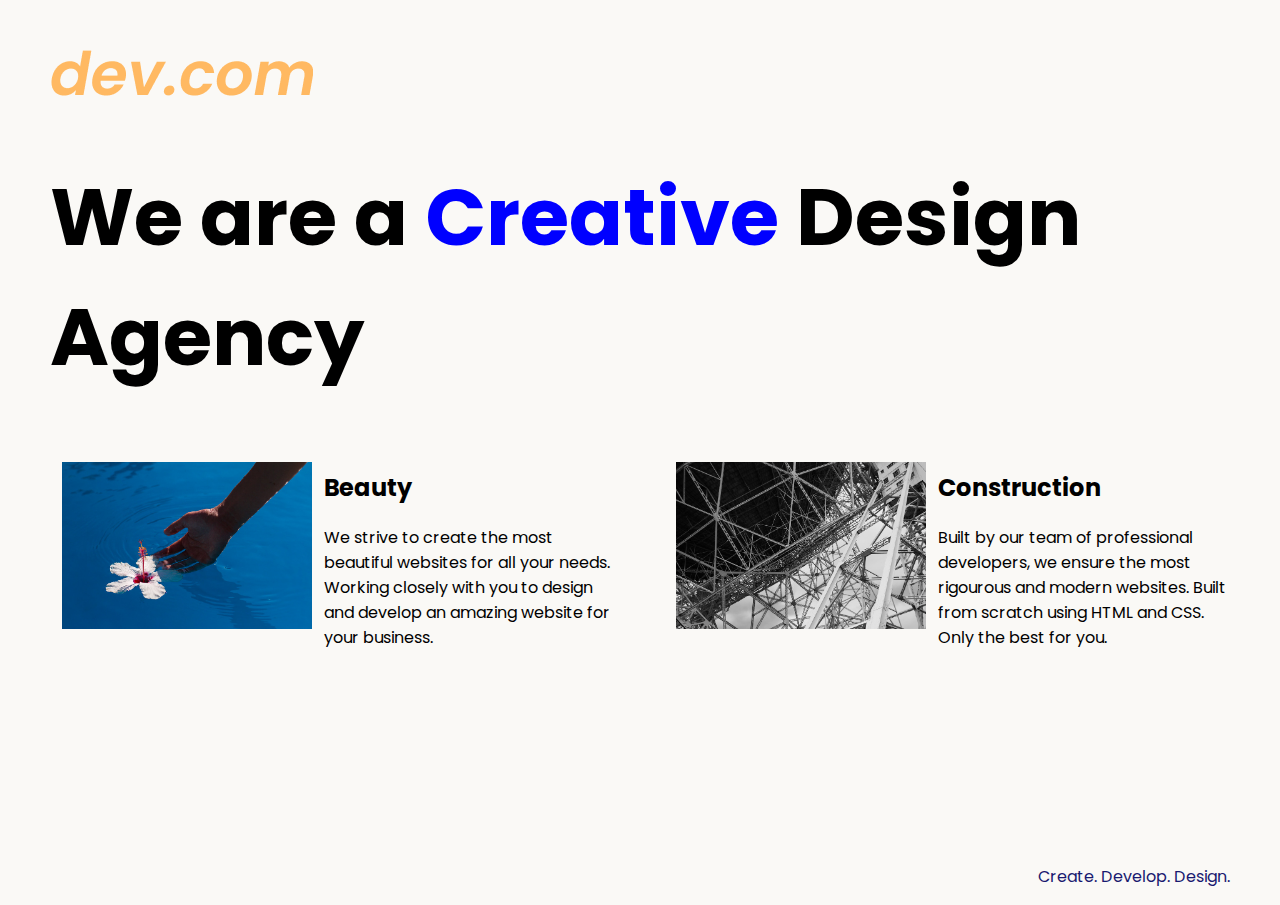
<file: agency/index.html>
<!DOCTYPE html>
<html lang="en">

<head>
  <meta charset="UTF-8">
  <meta name="viewport" content="width=device-width, initial-scale=1.0">
  <title>Agency</title>
  <link rel="stylesheet" href="./style.css">
  <link rel="preconnect" href="https://fonts.googleapis.com">
  <link rel="preconnect" href="https://fonts.gstatic.com" crossorigin>
  <link href="https://fonts.googleapis.com/css2?family=Poppins:wght@400;700&display=swap" rel="stylesheet">
</head>

<body>
  <div class="main">
    <img class="logo" src="./assets/images/logo.png" alt="logo">
    <h1>We are a <span>Creative</span> Design Agency</h1>
    <div class="left card"><img class="tile-image" src="./assets/images/beautiful.jpg" alt="hand and flower in water">
      <h2 class="card-title">Beauty</h2>
      <p class="card-text">We strive to create the most beautiful websites for all your needs. Working closely with you
        to
        design and
        develop an amazing website for your business.</p>
    </div>

    <div class="right card"><img class="tile-image" src="./assets/images/construction.jpg" alt="metal structure">
      <h2 class="card-title">Construction</h2>
      <p>Built by our team of professional developers, we ensure the most rigourous and modern websites. Built from
        scratch using HTML and CSS. Only the best for you.</p>
    </div>

  </div>
  <footer>
    <p>Create. Develop. Design.</p>
  </footer>
</body>

</html>
</file>
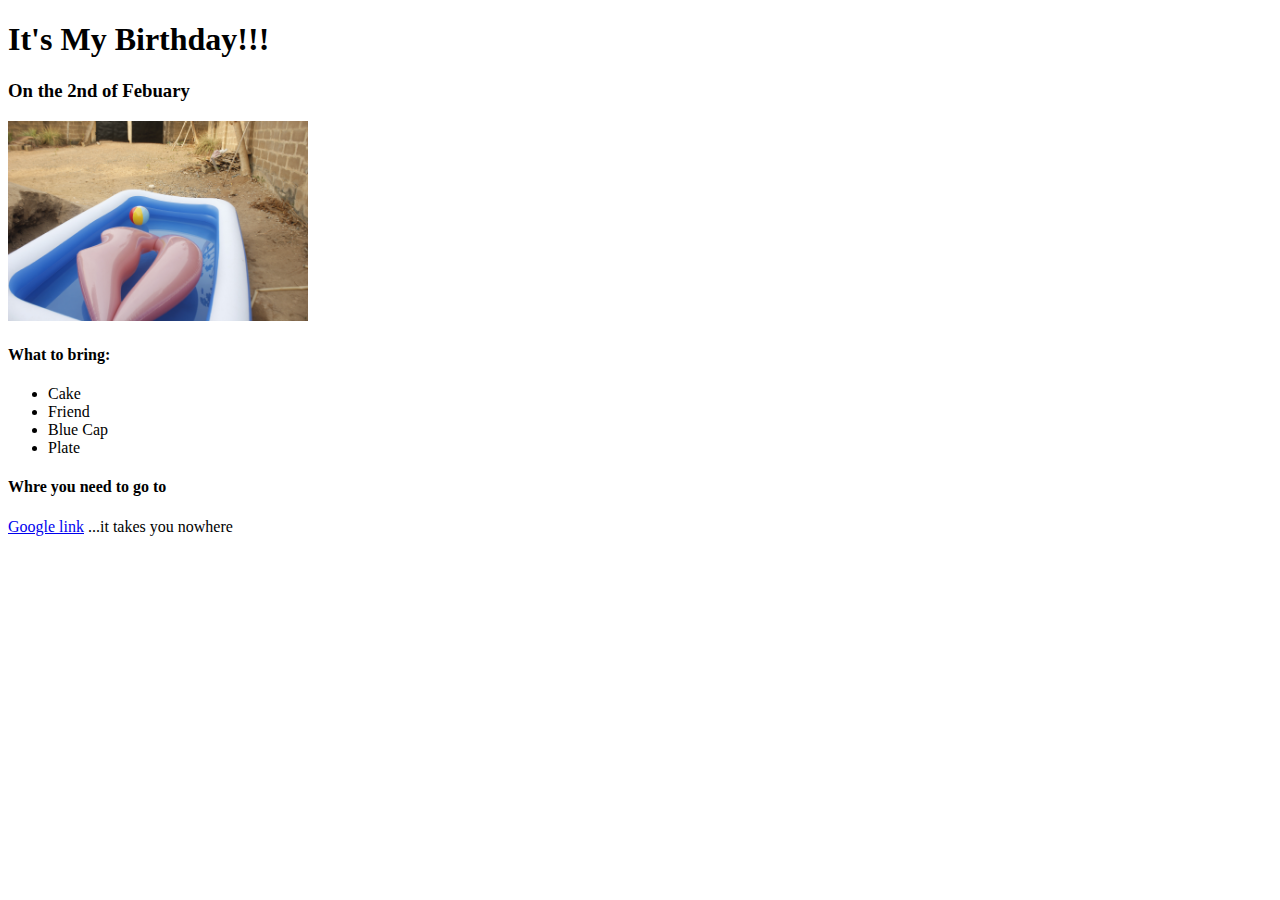
<file: event-invite/index.html>
<!DOCTYPE html>
<html lang="en">

<head>
    <meta charset="UTF-8">
    <meta name="viewport" content="width=device-width, initial-scale=1.0">
    <title>Event Invite</title>
</head>

<body>

    <div class="event-invite-wrapper">
        <h1 class="event-title"> It's My Birthday!!!

        </h1>
        <h3 class="date">On the 2nd of Febuary</h3>
        <img src="./public/images/_MG_5606.JPG" alt="An image of caleb Tolase" width="300psx" />

        <h4 class="event-items">
            What to bring:
        </h4>
        <ul class="items-list">
            <li>Cake</li>
            <li>Friend</li>
            <li>Blue Cap</li>
            <li>Plate</li>
        </ul>

        <h4>Whre you need to go to</h4>
        <a href="#">Google link</a>
        <span>...it takes you nowhere</span>
    </div>

</body>

</html>
</file>
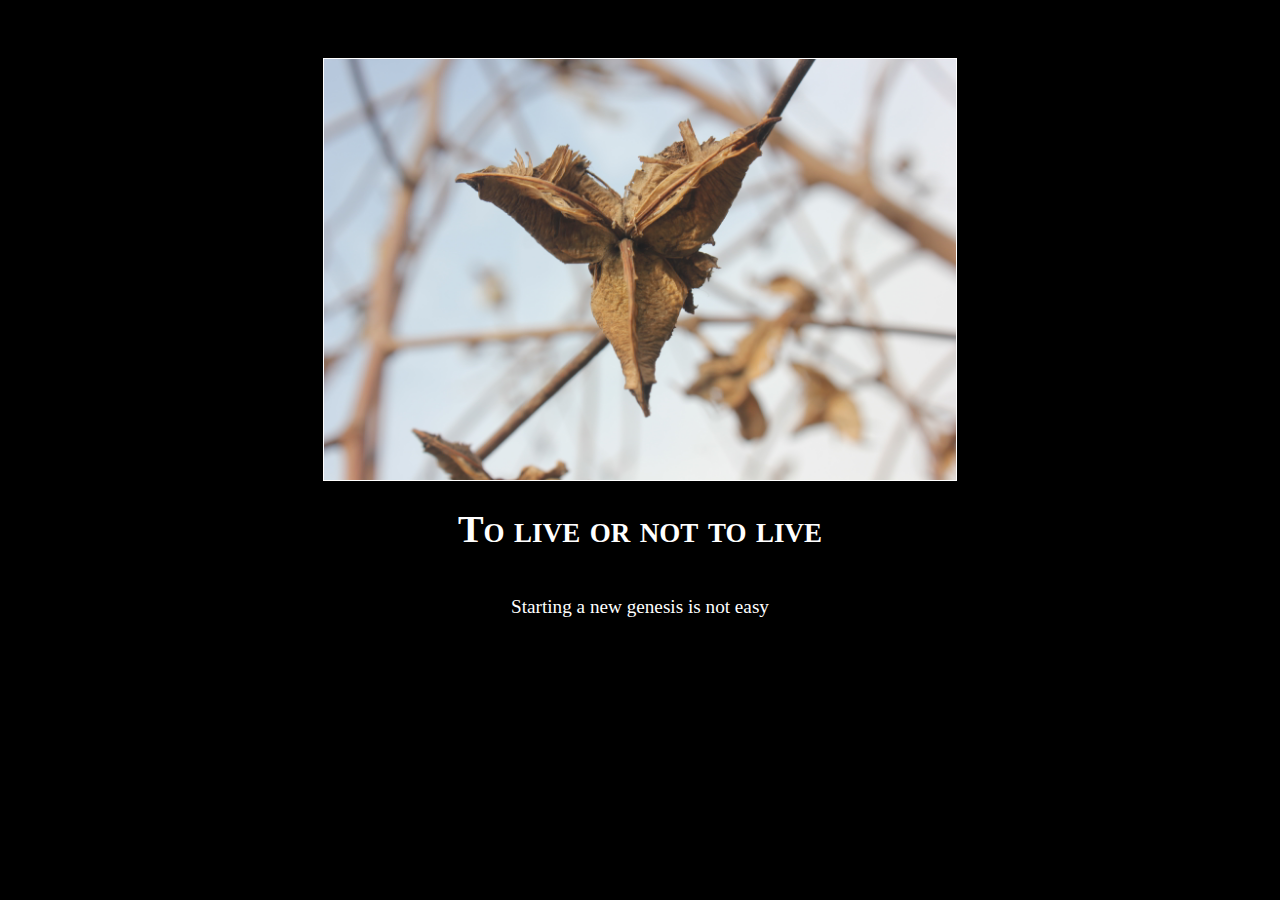
<file: motivate-poster/index.html>
<!DOCTYPE html>
<html lang="en">
  <head>
    <meta charset="UTF-8" />
    <meta name="viewport" content="width=device-width, initial-scale=	" />
    <title>Motivational Poster</title>
    <link rel="stylesheet" href="style.css">
  </head>
  <body>
    <div class="container">
      <img src="./public/images/IMG_0490.JPG" alt="an image of..." />
      <h1 class="poster-title"> To live or not to live</h1>
      <p class="poster-text"> Starting a new genesis is not easy</p>
    </div>
  </body>
</html>
</file>
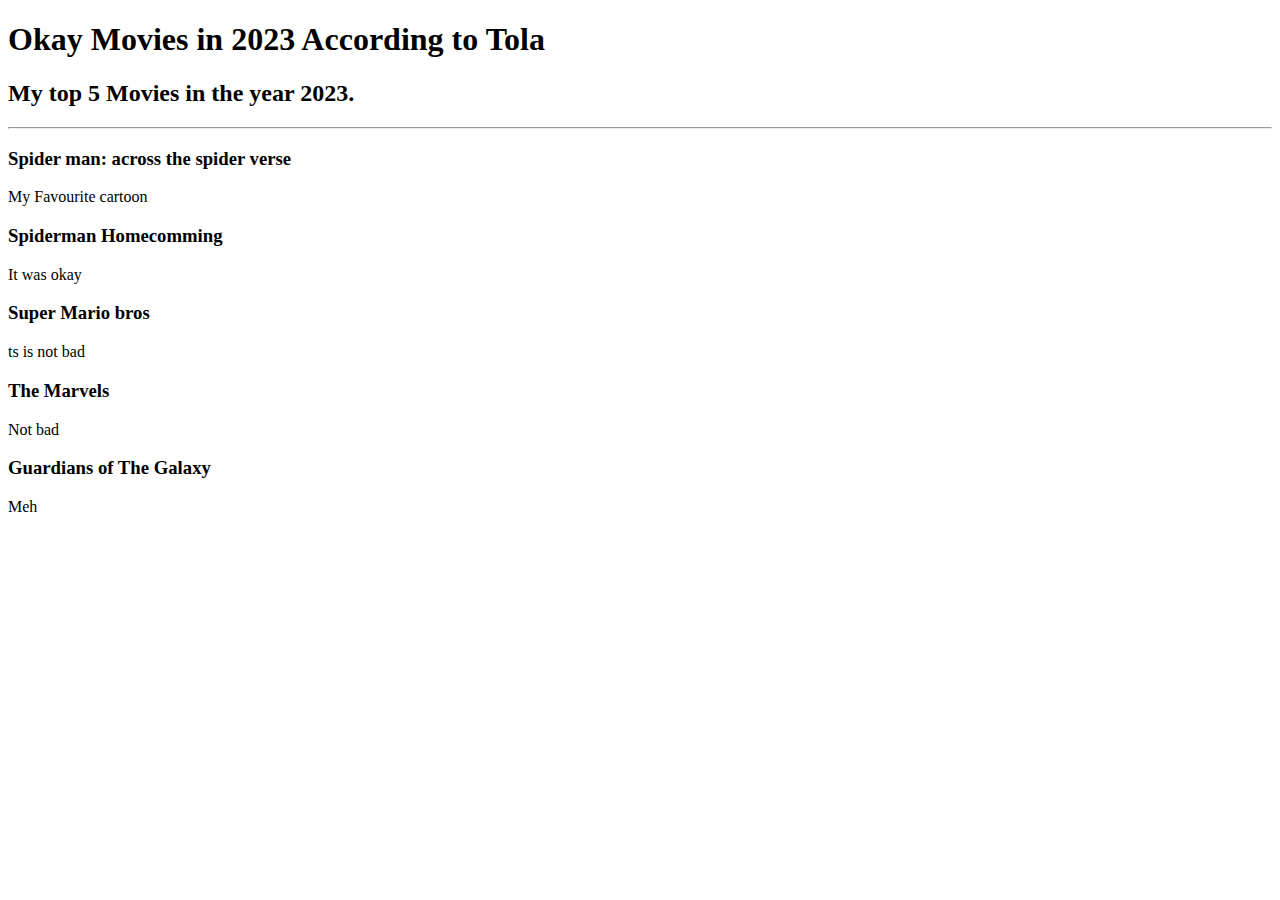
<file: movie-review/index.html>
<!DOCTYPE html>
<html lang="en">
<head>
    <meta charset="UTF-8">
    <meta name="viewport" content="width=device-width, initial-scale=1.0">
    <title>
        Movie Review
    </title>
</head>
<body>

    <div>
        <h1>Okay Movies in 2023 According to Tola</h1>
        <h2>My top 5 Movies in the year 2023.</h2>
        <hr> 
        <h3>Spider man: across the spider verse</h3>
        <p>My Favourite cartoon</p>
        
        <h3>Spiderman Homecomming</h3>
        <p>It was okay</p>
        <h3>Super Mario bros</h3>
        <p> ts is not bad</p>
        <h3>The Marvels</h3>
        <p>Not bad</p>
        <h3>Guardians of The Galaxy</h3>
        <p> Meh</p>

    </div>
    
</body>
</html>
</file>
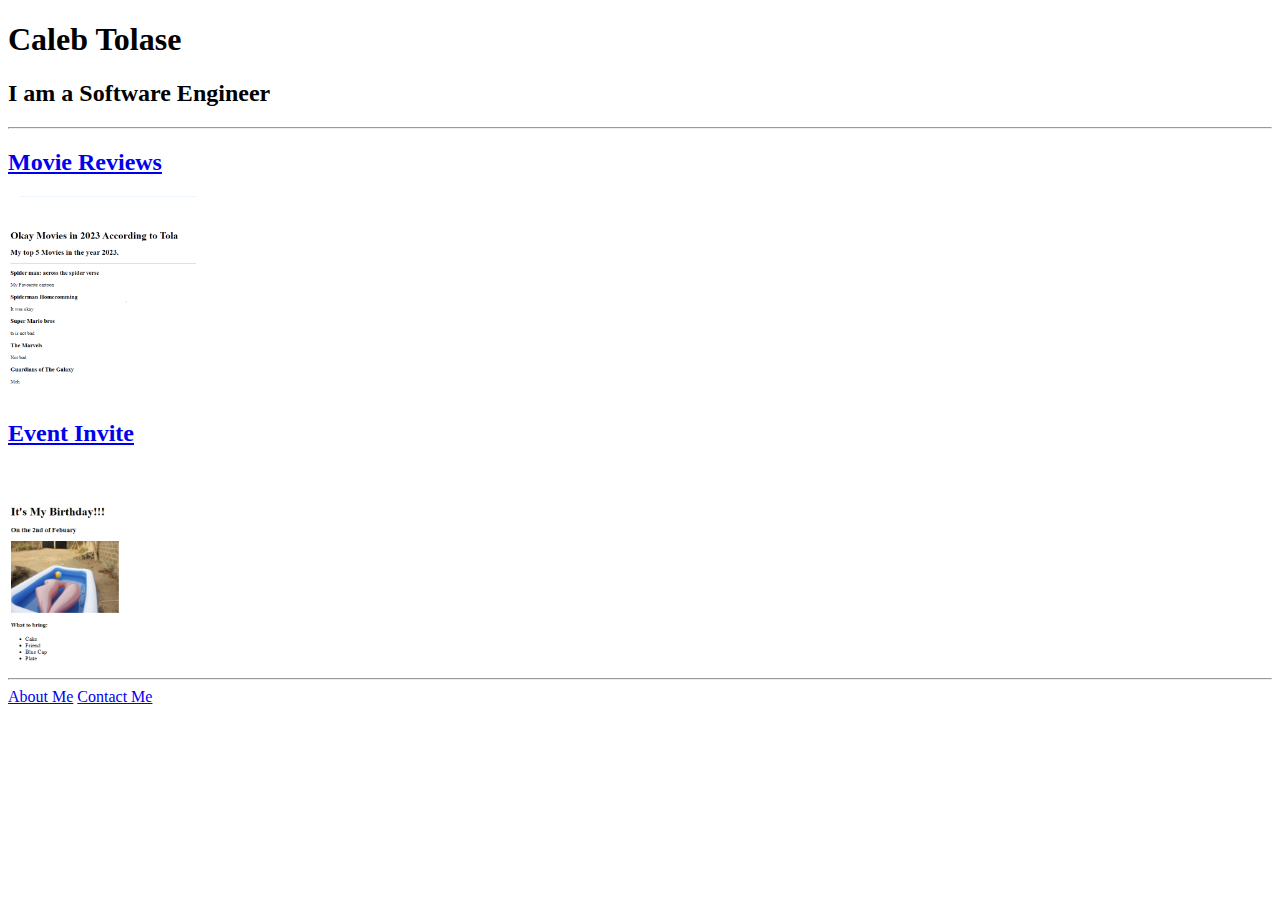
<file: portforlo/index.html>
<!DOCTYPE html>
<html lang="en">

<head>
    <meta charset="UTF-8">
    <meta name="viewport" content="width=device-width, initial-scale=1.0">
    <title>Tola's Portfolio</title>
</head>

<body>

    <div class="porfolio-wrapper">
        <div class="portforlio-hero">
            <h1 class="my-name">Caleb Tolase</h1>
            <h2 class="my-title">I am a Software Engineer</h2>
            <hr>
        </div>

        <!-- project section -->

        <section class="project-section">
            <div class="project-items">
                <a class="project-title" href="../movie-review/index.html">
                    <h2>Movie Reviews</h2>
                </a>
                <a class="project-image" href="../movie-review/index.html"> <img
                        src="./public/images/Screenshot movie rev.png" alt="movie review project" height="200px">
                </a>
            </div>
            <div class="poject-items">
                <a class="project-title" href="../event-invite/index.html">
                    <h2>Event Invite</h2>
                </a>
                <a class="project-image" href="../event-invite/index.html"> <img
                    src="./public/images/Screenshot event invite.png" alt="event invite project" height="200px">
            </a>

            </div>
            <hr>
        </section>

        <!-- footer section -->
        <footer class="footer-ection" >
            <a href="./about.html">About Me</a>
            <a href="./contacts.html">Contact Me</a>
        </footer>

    </div>
</body>

</html>
</file>
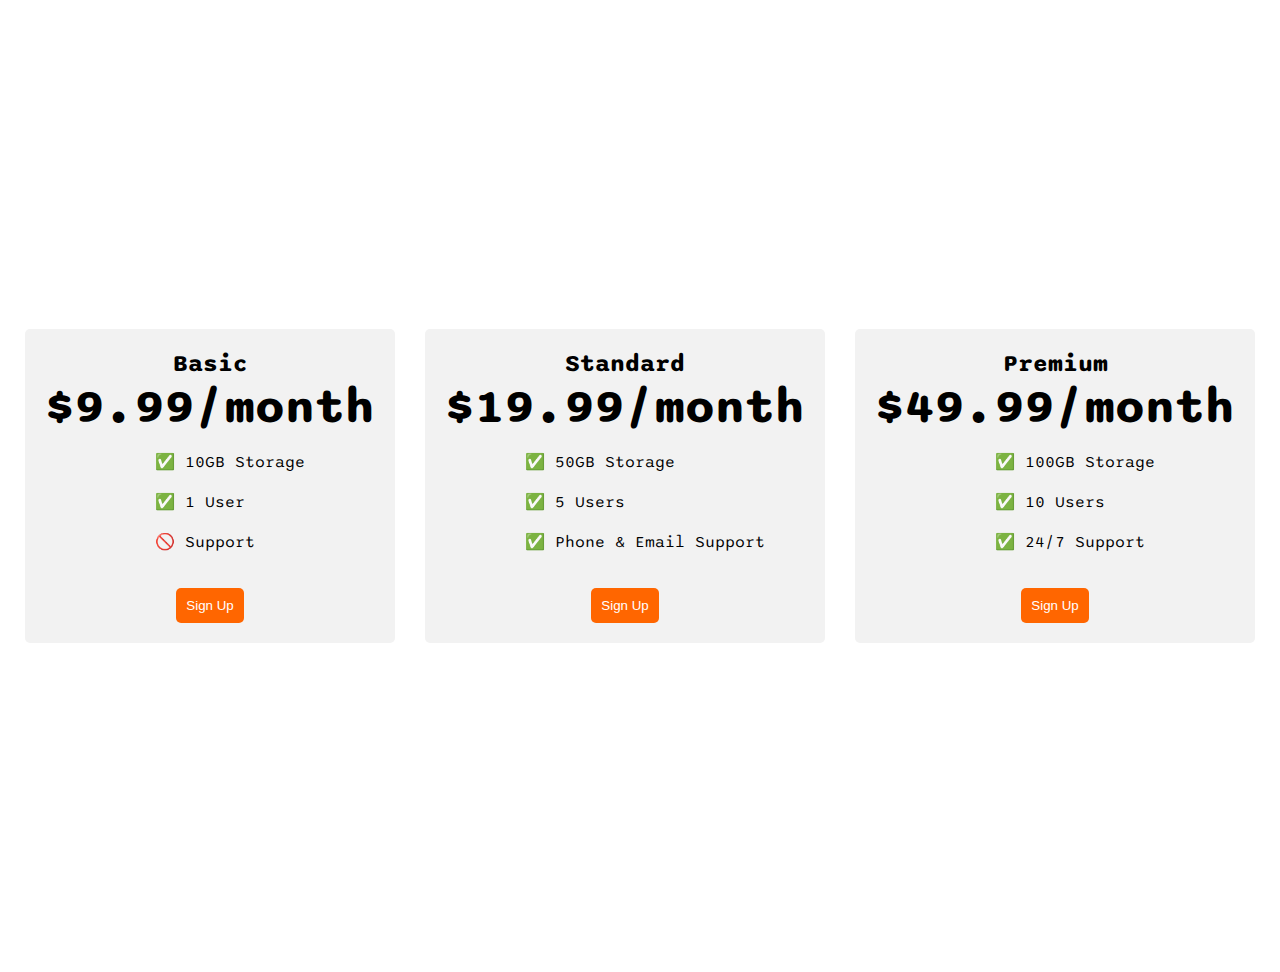
<file: pricing-table/index.html>
<!DOCTYPE html>
<html>
  <head>
    <title>Flexbox Pricing Table</title>
    <link rel="preconnect" href="https://fonts.googleapis.com" />
    <link rel="preconnect" href="https://fonts.gstatic.com" crossorigin />
    <link
      href="https://fonts.googleapis.com/css2?family=Sono:wght@400;700&display=swap"
      rel="stylesheet"
    />
    <link rel="stylesheet" href="pricing-table.css">
    <style>
   
    </style>
  </head>

  <body>
    <div class="pricing-container">
      <div class="pricing-plan">
        <div class="plan-title">Basic</div>
        <div class="plan-price">$9.99/month</div>
        <ul class="plan-features">
          <li>✅ 10GB Storage</li>
          <li>✅ 1 User</li>
          <li>🚫 Support</li>
        </ul>
        <button class="plan-button">Sign Up</button>
      </div>
      <div class="pricing-plan">
        <div class="plan-title">Standard</div>
        <div class="plan-price">$19.99/month</div>
        <ul class="plan-features">
          <li>✅ 50GB Storage</li>
          <li>✅ 5 Users</li>
          <li>✅ Phone &amp; Email Support</li>
        </ul>
        <button class="plan-button">Sign Up</button>
      </div>
      <div class="pricing-plan">
        <div class="plan-title">Premium</div>
        <div class="plan-price">$49.99/month</div>
        <ul class="plan-features">
          <li>✅ 100GB Storage</li>
          <li>✅ 10 Users</li>
          <li>✅ 24/7 Support</li>
        </ul>
        <button class="plan-button">Sign Up</button>
      </div>
    </div>
  </body>
</html>
</file>
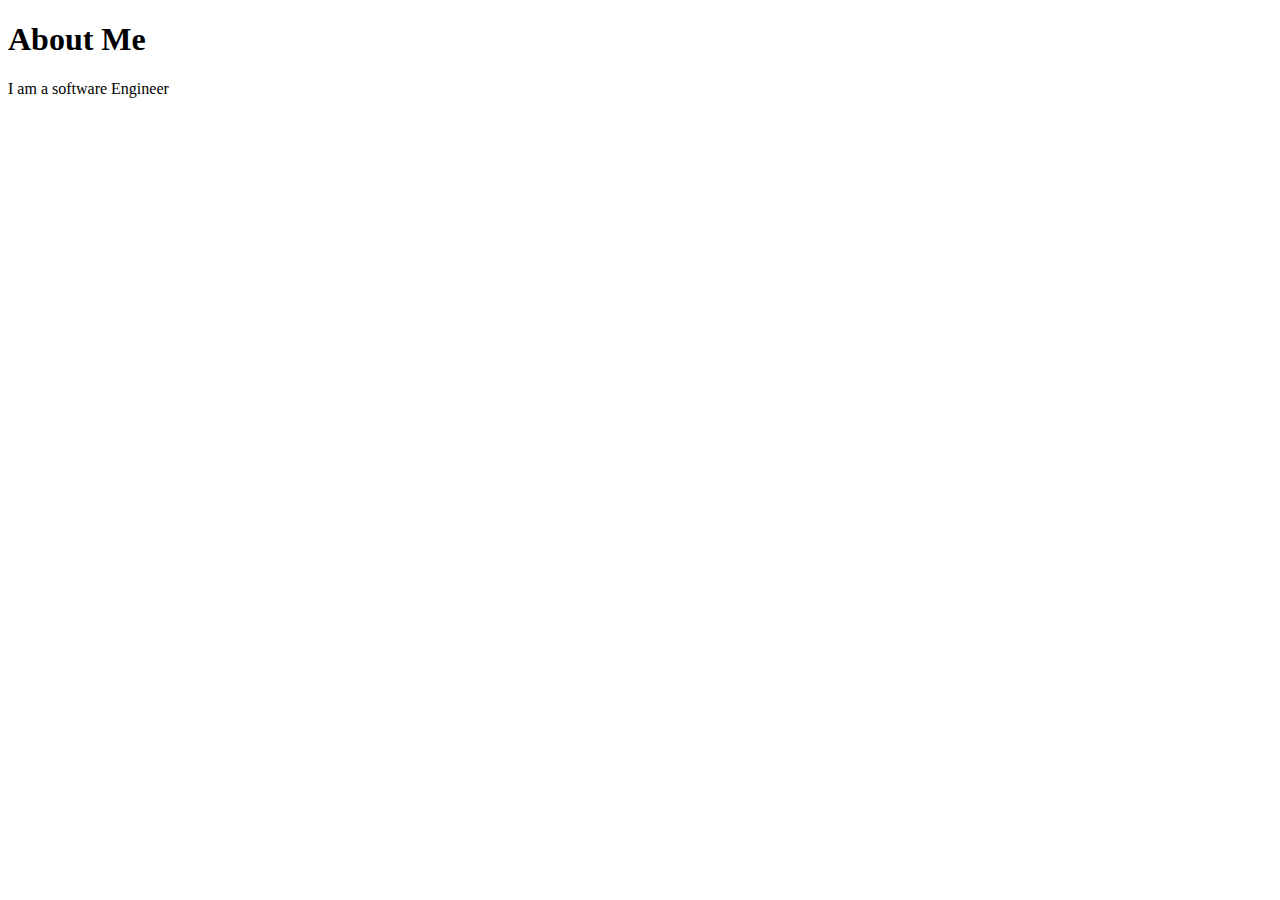
<file: portforlo/about.html>
<!DOCTYPE html>
<html lang="en">
<head>
    <meta charset="UTF-8">
    <meta name="viewport" content="width=device-width, initial-scale=1.0">
    <title>About</title>
</head>
<body>
    
    <div class="about-me-wrapper">
        <h1>About Me</h1>
        <p> I am a software Engineer</p>
    </div>
</body>
</html>
</file>
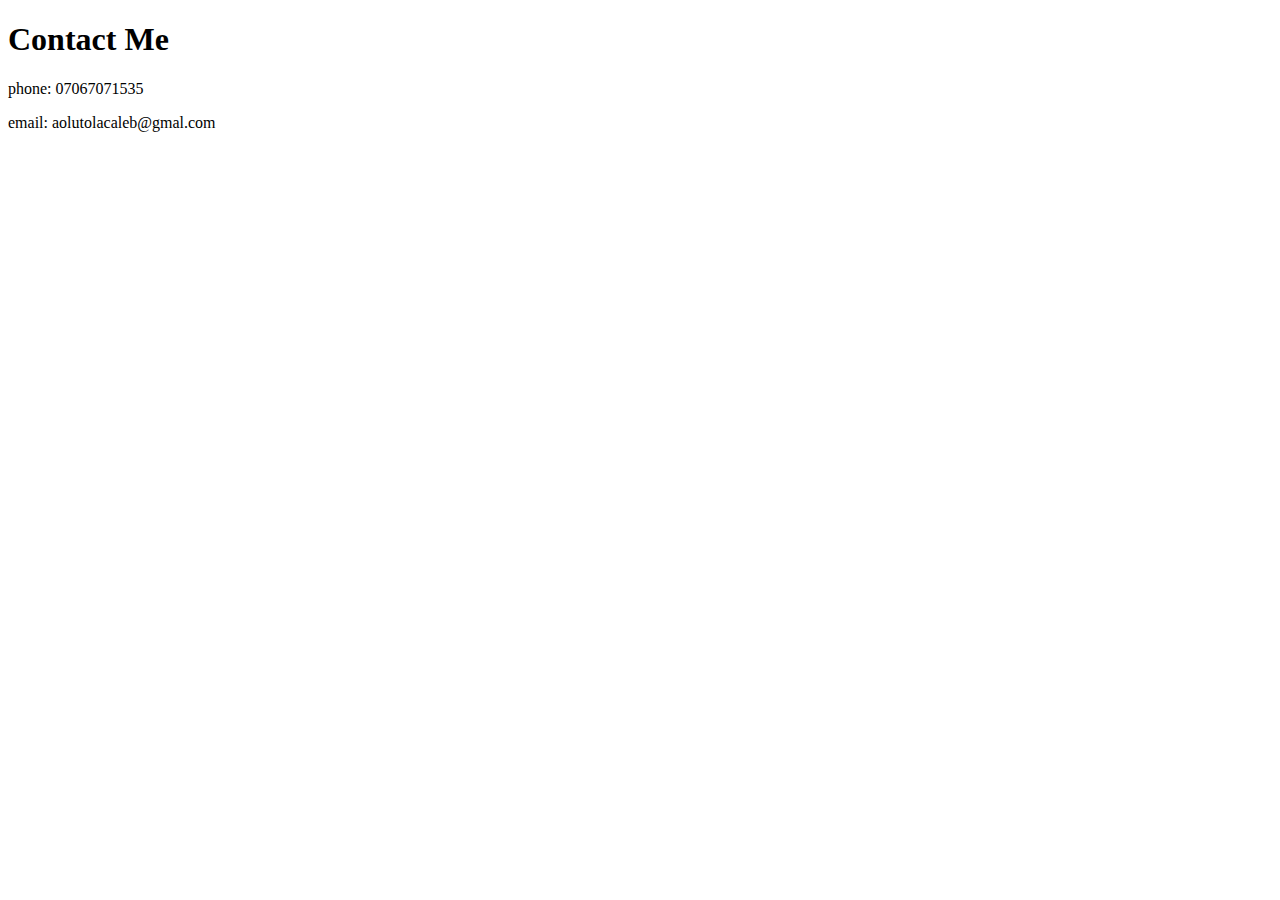
<file: portforlo/contacts.html>
<!DOCTYPE html>
<html lang="en">
<head>
    <meta charset="UTF-8">
    <meta name="viewport" content="width=device-width, initial-scale=1.0">
    <title>Contacts</title>
</head>
<body>
    <div class="contact-me-wrapper">
        <h1>Contact Me</h1>
        <p>phone: 07067071535</p>
        <p>email: aolutolacaleb@gmal.com</p>
        
    </div>
</body>
</html>
</file>
<file: agency/style.css>
body {
  font-family: "Poppins", sans-serif;
  margin: 50px 50px 0 50px;
  background-color: #faf9f6;
  display: flex;
  flex-direction: column;
  min-height: 95vh;
}

.main {
  flex: 1;
}

h1 {
  font-size: 5rem;
}

footer {
  text-align: right;
  color: midnightblue;
}


.card {
  width: 48%;
}

.left {
  float: left;
}

.right {
  float: right;
}

.tile-image {
  width: 250px;
  float: left;
  margin: 12px;
}

span{
  color: blue;
}

@media (max-width: 680px) {
  
.main {
  flex: 1;
}

h1 {
  font-size: 5rem;
}

footer {
  text-align: right;
  color: midnightblue;
}


.card {
  width: 48%;
}

.left {
  float: left;
}

.right {
  float: right;
}

.tile-image {
  width: 250px;
  float: left;
  margin: 12px;
}

}


@media (max-width: 500px) {
  
  .main {
    flex: 1;
    text-align: center;
  }
  
  h1 {
    font-size: 2rem;
  }
  
  footer {
    text-align: center;
    color: midnightblue;
  }
  
  
  .card {
    width: 100%;
    text-align: center;
  }
  
  .left {
    float: center;
  }
  
  .right {
    float: center;
  }
  
  .tile-image {
    width: 100%;

    margin: 12px auto ;
  }
  
  }
</file>
<file: motivate-poster/style.css>
* {
    background: black;
    color: white;

}

.container {

    display: flex;
    flex-direction: column;
    justify-content: center;
    align-items: center;
    padding: 50px 0;
}

img {
    width: 50%;
    border: solid white 1px;

}

.poster-title {
    font-size: 2.4rem;
    font-variant:small-caps;
}

.poster-text {
    font-size: 1.2rem;
}
</file>
<file: pricing-table/pricing-table.css>
body {
    font-family: "Sono", sans-serif;
  }

  .pricing-container{
    display: flex;
    align-items: center;
    height: 100vh;
    justify-content: center;   
    gap: 30px;
    margin: 36px;

  }

  .pricing-container .pricing-plan{
    display: flex;
    align-items: center;
    justify-content: center;
    flex-direction: column;
    background: #f2f2f2;
    max-width: 400px;
    padding: 20px;  
    border-radius: 5px;
}

    .pricing-plan .plan-title{
        font-size: 24px;
        font-weight: bold;

    }
    .pricing-plan .plan-price{
        font-size: 48px;
        font-weight: bold;

    }

    .pricing-plan  ul{
        list-style: none;
    }

    .plan-features li{
        font-size: 16px;
        margin-bottom: 20px;
    }

    .plan-button{
        padding: 10px;
    color: #fff;
    background: #ff6600;
    border: none;
    border-radius: 5px;
    
    }


  /* Hint: What can you do with a media query and flexbox? */
  @media (max-width: 1250px) {
 
    .pricing-container{
        height: 100%;
        flex-direction: column;
    
      }
    
}
</file>
